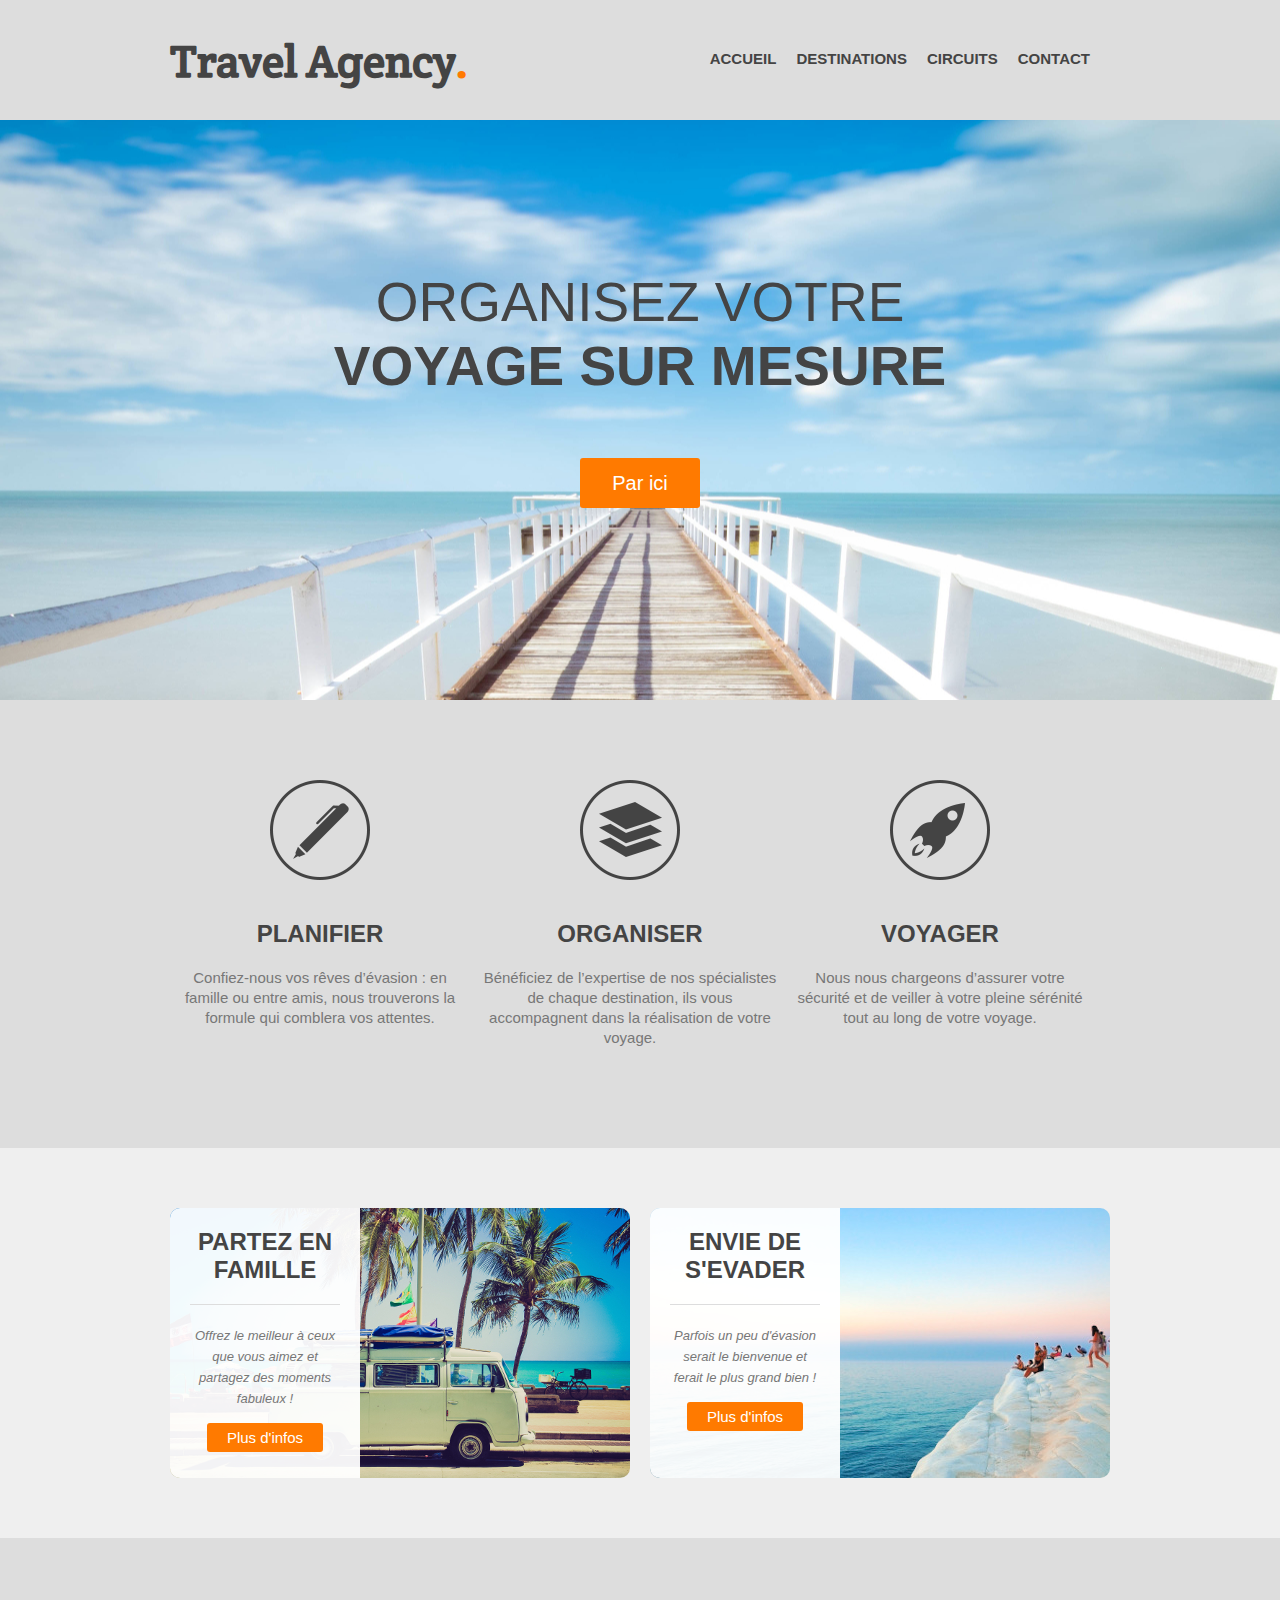
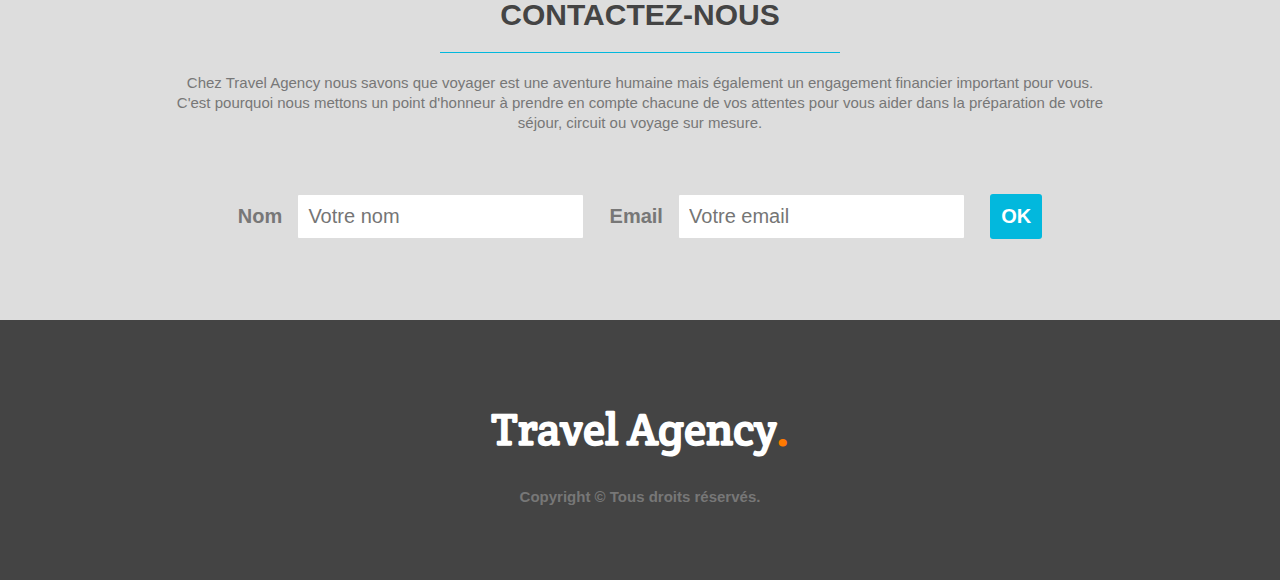
<file: index.html>
<!DOCTYPE html>
<html>
    <head>
        <meta charset="utf-8">
        <link href="styles.css" rel="stylesheet">
        <link href='http://fonts.googleapis.com/css?family=Crete+Round' rel="stylesheet">
        <title>Travel Agency</title>
    </head>
    
    <body class="page2">
        <header> 
            <div class="wrapper">
                <h1>Travel Agency<span class="orange">.</span></h1>
                <nav>
                    <ul>
                        <li><a href="#main-image">Accueil</a></li>
                        <li><a href="#steps">Destinations</a></li>
                        <li><a href="#possibilities">Circuits</a></li>
                        <li><a href="#contact">Contact</a></li>
                    </ul>
                </nav>
            </div>
        </header>
        
        <section id="main-image">
            <div class="wrapper">
                <h2>Organisez votre<br><strong>voyage sur mesure</strong></h2>
                <a href="page2.html" class="button-1">Par ici</a>
            </div>
        </section>
        
        <section id="steps">
             <div class="wrapper">
                 <ul>
                    <li id="step-1">
                        <h4>Planifier</h4>
                        <p>Confiez-nous vos rêves d’évasion : en famille ou entre amis, nous trouverons la formule qui comblera vos attentes.</p>
                     </li>
                     <li id="step-2">
                        <h4>Organiser</h4>
                        <p>Bénéficiez de l’expertise de nos spécialistes de chaque destination, ils vous accompagnent dans la réalisation de votre voyage.</p>
                     </li>
                     <li id="step-3">
                        <h4>Voyager</h4>
                        <p>Nous nous chargeons d’assurer votre sécurité et de veiller à votre pleine sérénité tout au long de votre voyage.</p>
                     </li>
                     <div class="clear"></div>
                 </ul>
            </div>
        </section>
        
       <section id="possibilities">
            <div class="wrapper">
                <article style="background-image: url(images/article.jpg);">
                    <div class="overlay">
                        <h4>Partez en famille</h4>
                        <p><small>Offrez le meilleur à ceux que vous aimez et partagez des moments fabuleux !</small></p>
                        <a href="#" class="button-2">Plus d'infos</a>
                    </div>
                </article>
                
                <article style="background-image: url(images/article2.jpg);">
                    <div class="overlay">
                        <h4>Envie de s'evader</h4>
                        <p><small>Parfois un peu d'évasion serait le bienvenue et ferait le plus grand bien !</small></p>
                        <a href="#" class="button-2">Plus d'infos</a>
                    </div>
                </article>
                
                <div class="clear"></div>
                
            </div>
        </section>
        
        <section id="contact">
            <div class="wrapper">
                <h3>Contactez-nous</h3>
                <p>Chez Travel Agency nous savons que voyager est une aventure humaine mais également un engagement financier important pour vous. C'est pourquoi nous mettons un point d'honneur à prendre en compte chacune de vos attentes pour vous aider dans la préparation de votre séjour, circuit ou voyage sur mesure.</p>
                
                <form>
                    <label for="name">Nom</label>
                    <input type="text" id="name" placeholder="Votre nom">
                    <label for="email">Email</label>
                    <input type="text" id="email" placeholder="Votre email">
                    <input type="submit" value="OK" class="button-3">
                </form>
            </div>
        </section>
        
        
        <footer>
            <div class="wrapper">
                <h1>Travel Agency<span class="orange">.</span></h1>
                <div class="copyright">Copyright © Tous droits réservés.</div>
            </div>
        </footer>
        
        
    
    </body>

</html>
</file>
<file: styles.css>
/* GENERAL */

*
{
    margin: 0;
    padding: 0;
}
body 
{
    font-family: Arial,sans-serif;
    font-size: 15px;
}
h1, h2,h3,h4
{
  color: #444;  
}
h1
{
    font-family: 'Crete Round', serif;
    font-size: 45px;
}
h2
{
    font-size: 55px;
}
h3
{
    font-size: 30px;
}
h4
{
    font-size: 24px;
}
p
{
    line-height: 20px;
    color: #777;
}
ul
{
    list-style: none;
}
a
{
    text-decoration: none;
    color: #444;
}
.wrapper
{
    width: 940px;
    margin: 0 auto;
    padding: 0 10px;
}
.orange
{
    color: #ff7a00;
}
.clear
{
    clear: both;   
}
small
{
    font-size: 13px;
    font-style:italic;
}

/* HEADER */

header 
{
    height: 120px;   
}
header h1
{
    float: left;
    margin-top: 32px;
}
header nav
{
    float: right;   
    margin-top: 50px;
}
header nav ul li
{
    float:left;
    display: inline-block;
}
header nav ul li a
{
    text-transform: uppercase;
    font-weight: bold;
    margin-right: 20px;
}

/* MAIN IMAGE */

#main-image
{
    height: 580px;
    background: url('images/main.jpg') center;
}
#main-image h2
{
    font-weight: normal;
    text-transform: uppercase;
    text-align: center;
    padding: 150px 0 40px 0;
    margin-bottom: 20px;
}
.button-1
{
    display: block;
    width: 120px;
    height: 50px;
    background: #ff7a00;
    color: #fff;
    font-size: 20px;
    margin: 0 auto;
    line-height: 50px;
    text-align: center;
    border-radius:  3px;
}
.button-1:hover
{
     background: #02b8dd;
}

/* STEPS */

#steps ul
{
    margin: 80px 0;
}
#steps ul li
{
    width: 300px;
    float:left;
    padding-top: 140px;
    text-align: center;
    margin-right: 10px;
    
}
#steps h4
{
    text-transform: uppercase;
    margin-bottom: 20px;
}
#steps p
{
    margin-bottom: 20px;
}
#step-1
{
    background: url('images/steps1.png') no-repeat top center;
}
#step-2
{
    background: url('images/steps2.png') no-repeat top center;
    
}
#step-3
{
    background: url('images/steps3.png') no-repeat top center;
}


/* POSSIBILITIES */


#possibilities
{
    background-color: #efefef;
    padding:  60px 0;
}
#possibilities article
{
    width: 460px;
    height: 270px;
    float: left;
    border-radius: 10px;
}
#possibilities article:first-child
{
    margin-right: 20px;
}
.overlay
{
    background: rgba(255,255,255, 0.95);
    height: 100%;
    width: 190px;
    padding: 20px;
    border-radius: 10px 0 0 10px;
    text-align: center;
    box-sizing: border-box;
}
article h4
{
    border-bottom:  1px solid #ddd;
    padding-bottom: 20px;
    text-transform: uppercase;
    margin-bottom: 20px;
    text-align: center;
}
#possibilities p
{
    text-align: center;
    margin-bottom: 20px;
}
.button-2
{
    color: #fff;
    background-color: #ff7a00;
    padding: 6px 20px;
    border-radius: 3px;
}
.button-2:hover
{
    color: #fff;
    background-color: #02b8dd;
}



/* CONTACT */

#contact
{
    padding: 60px 0;
    text-align: center
}
#contact h3
{
    width: 400px;
    text-transform: uppercase;
    margin: 0 auto 20px auto;
    border-bottom:  1px solid #02b8dd;
    padding-bottom: 20px;   
}
form
{
    margin: 60px 0 20px 0;
}
label
{
    font-weight: bold;
    font-size: 20px;
    margin-right: 10px;
    color: #777;
}
input[type="text"]
{
    padding:10px;
    font-size: 20px;
    margin-right: 20px;
    border: 2px solid #ddd;
    border-radius: 3px;
}
.button-3
{
    color: #fff;
    font-size: 20px;
    font-weight: bold;
    padding: 11px;
    background-color: #02b8dd;
    border-style: none;
    border-radius: 3px;
}
.button-3:hover
{
    color: #fff;
    background-color: #444;
}

/* FOOTER */

footer
{
    height: 260px;
    background-color: #444;
}
footer h1
{
    color:#fff;
    text-align: center;
    padding-top: 80px;
}
.copyright
{
    text-align: center;
    font-weight: bold;
    padding-top: 30px;
    color: #777;
}
.page2{
    background-color: #ddd;
    position: relative;
}
.close
{
    position: fixed;
    right: 10px;
    top: 10px;
    font-size: 50px;
    font-weight: bolder;
    color: red;

}
.close:hover
{
    background-color: #02b8dd;
    color: sandybrown;
}
iframe
{
    position: absolute;
    left: calc(50% - 300px);
    top:100px;
}
</file>
